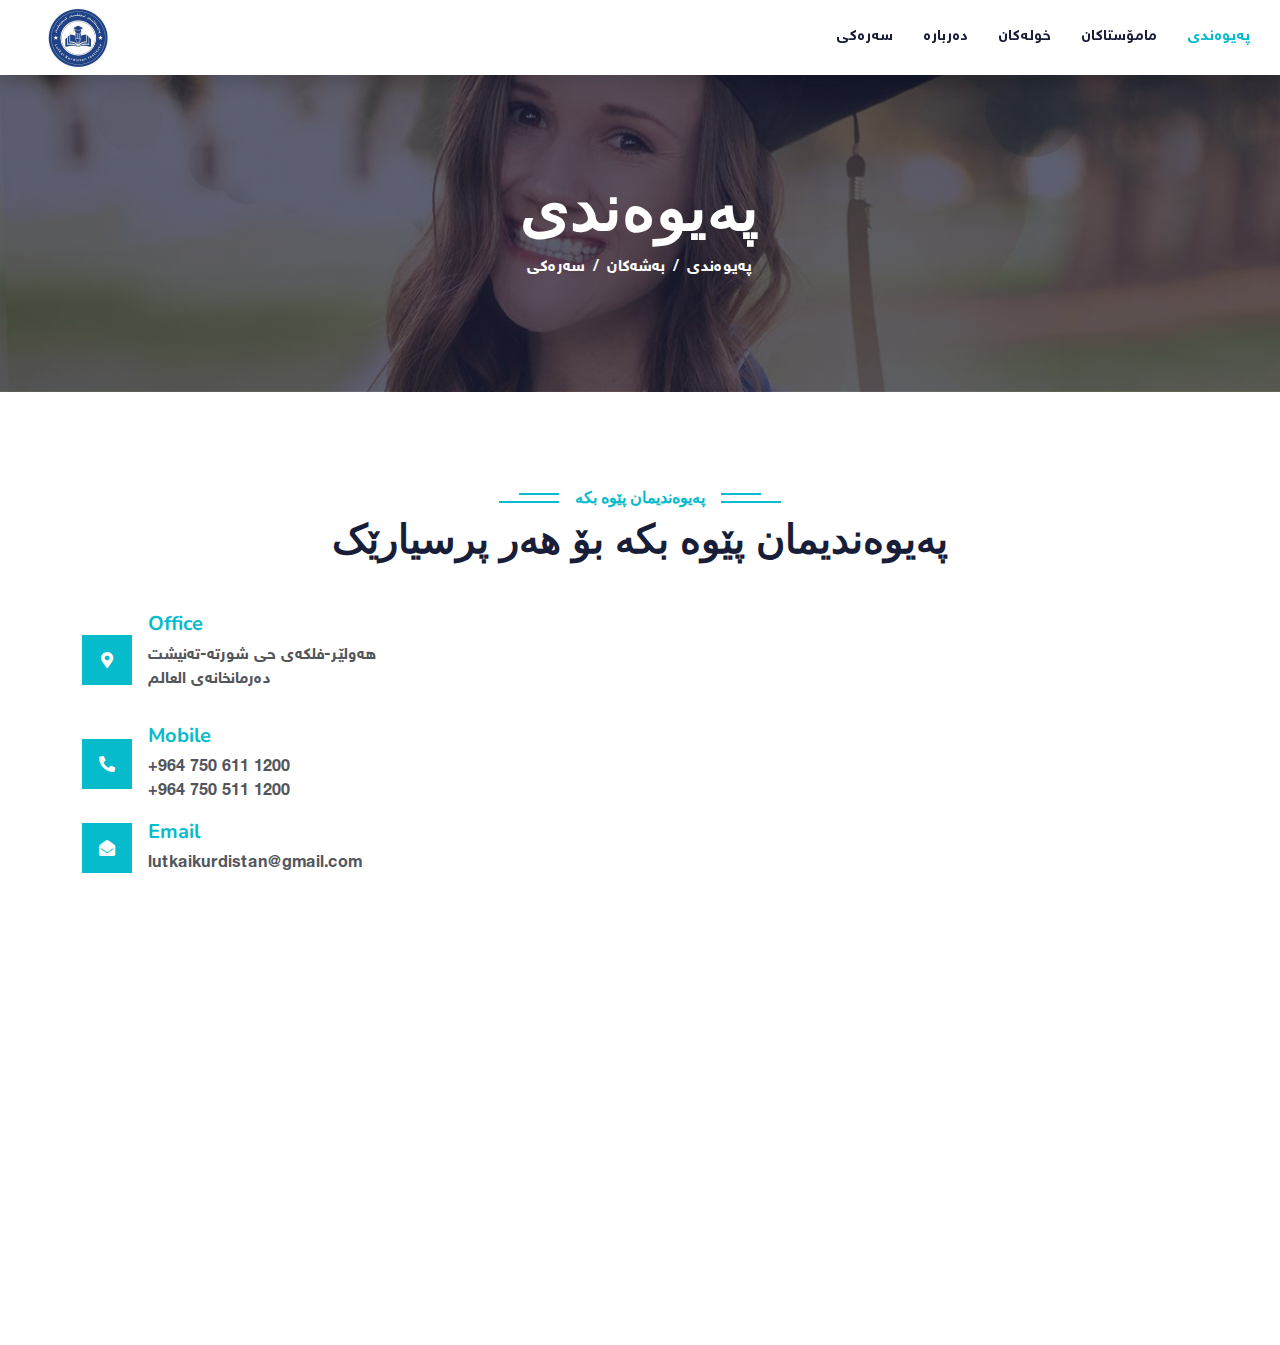
<file: contact.html>
<!DOCTYPE html>
<html lang="ar">


<head>
    <meta charset="utf-8">
    <title>پەیمانگەی لوتکەی کوردستان</title>
    <meta content="width=device-width, initial-scale=1.0" name="viewport">
    <meta content="lutkaikurdistan,Lutkai Kurdistan, kurdistan, poli 12,خولی پۆلی١٢,لوتکەی کوردستان, پەیمانگای لوتکەی کوردستان" name="keywords">
    <meta content="باشترین پەیمانگا بۆ بەهێزکردنی قوتابی" name="description">
    <meta name="author" content="پەیمانگای لوتکەی کوردستان">
    <!-- Favicon -->
    <link href="img/favicon.ico" rel="icon">

    <!-- Google Web Fonts -->
    <link rel="preconnect" href="https://fonts.googleapis.com">
    <link rel="preconnect" href="https://fonts.gstatic.com" crossorigin>
    <link href="https://fonts.googleapis.com/css2?family=Heebo:wght@400;500;600&family=Nunito:wght@600;700;800&display=swap" rel="stylesheet">

    <!-- Icon Font Stylesheet -->
    <link href="https://cdnjs.cloudflare.com/ajax/libs/font-awesome/5.10.0/css/all.min.css" rel="stylesheet">
    <link href="https://cdn.jsdelivr.net/npm/bootstrap-icons@1.4.1/font/bootstrap-icons.css" rel="stylesheet">

    <!-- Libraries Stylesheet -->
    <link href="lib/animate/animate.min.css" rel="stylesheet">
    <link href="lib/owlcarousel/assets/owl.carousel.min.css" rel="stylesheet">

    <!-- Customized Bootstrap Stylesheet -->
    <link href="css/bootstrap.min.css" rel="stylesheet">

    <!-- Template Stylesheet -->
    <link href="css/style.css" rel="stylesheet">
</head>

<body>
    <!-- Spinner Start -->
    <div id="spinner" class="show bg-white position-fixed translate-middle w-100 vh-100 top-50 start-50 d-flex align-items-center justify-content-center">
        <div class="spinner-border text-primary" style="width: 3rem; height: 3rem;" role="status">
            <span class="sr-only">چاوەروان بە</span>
        </div>
    </div>
    <!-- Spinner End -->


    <!-- Navbar Start -->
    <nav class="navbar navbar-expand-lg bg-white navbar-light shadow sticky-top p-0">
        <a href="index.html" class="navbar-brand d-flex align-items-center px-4 px-lg-5">
            <h2 class="m-0 text-primary"><img srcset="" src="IMG_4960.jpeg" alt="" width="60px" height="60px"></h2>
        </a>
        <button type="button" class="navbar-toggler me-4" data-bs-toggle="collapse" data-bs-target="#navbarCollapse">
            <span class="navbar-toggler-icon"></span>
        </button>
        <div class="collapse navbar-collapse" id="navbarCollapse">
            <div class="navbar-nav ms-auto p-4 p-lg-0">
                <a href="index.html" class="nav-item nav-link ">سەرەکی</a>
                <a href="about.html" class="nav-item nav-link">دەربارە</a>
                <a href="courses.html" class="nav-item nav-link">خولەکان</a>

                <a href="team.html" class="nav-item nav-link">مامۆستاکان</a>

                <a href="contact.html" class="nav-item nav-link active">پەیوەندی</a>
            </div>

        </div>
    </nav>
    <!-- Navbar End -->


    <!-- Header Start -->
    <div class="container-fluid bg-primary py-5 mb-5 page-header">
        <div class="container py-5">
            <div class="row justify-content-center">
                <div class="col-lg-10 text-center">
                    <h1 class="display-3 text-white animated slideInDown">پەیوەندی</h1>
                    <nav aria-label="breadcrumb">
                        <ol class="breadcrumb justify-content-center">
                            <li class="breadcrumb-item"><a class="text-white" href="#">سەرەکی</a></li>
                            <li class="breadcrumb-item"><a class="text-white" href="#">بەشەکان</a></li>
                            <li class="breadcrumb-item text-white active" aria-current="page">پەیوەندی</li>
                        </ol>
                    </nav>
                </div>
            </div>
        </div>
    </div>
    <!-- Header End -->


    <!-- Contact Start -->
    <div class="container-xxl py-5">
        <div class="container">
            <div class="text-center wow fadeInUp" data-wow-delay="0.1s">
                <h6 class="section-title bg-white text-center text-primary px-3"> پەیوەندیمان پێوە بکە</h6>
                <h1 class="mb-5">پەیوەندیمان پێوە بکە بۆ هەر پرسیارێک</h1>
            </div>
            <div class="row g-4">
                <div class="col-lg-4 col-md-6 wow fadeInUp" data-wow-delay="0.1s">

                    <div class="d-flex align-items-center mb-3">
                        <div class="d-flex align-items-center justify-content-center flex-shrink-0 bg-primary" style="width: 50px; height: 50px;">
                            <i class="fa fa-map-marker-alt text-white"></i>
                        </div>
                        <div class="ms-3">
                            <h5 class="text-primary">Office</h5>
                            <p class="mb-0">
                                <p class="mb-2">
                                    هەولێر-فلکەی حی شورتە-تەنیشت دەرمانخانەی العالم</p>
                            </p>
                        </div>
                    </div>
                    <div class=" d-flex align-items-center mb-3 ">
                        <div class="d-flex align-items-center justify-content-center flex-shrink-0 bg-primary " style="width: 50px; height: 50px; ">
                            <i class="fa fa-phone-alt text-white "></i>
                        </div>
                        <div class="ms-3 ">
                            <h5 class="text-primary ">Mobile</h5>
                            <p class="mb-0 ">+964 750 611 1200<br>+964 750 511 1200</p>
                        </div>
                    </div>
                    <div class="d-flex align-items-center ">
                        <div class="d-flex align-items-center justify-content-center flex-shrink-0 bg-primary " style="width: 50px; height: 50px; ">
                            <i class="fa fa-envelope-open text-white "></i>
                        </div>
                        <div class="ms-3 ">
                            <h5 class="text-primary ">Email</h5>
                            <p class="mb-0 ">lutkaikurdistan@gmail.com</p>
                        </div>
                    </div>
                </div>
                <div class="col-lg-4 col-md-6 wow fadeInUp " data-wow-delay="0.3s ">
                    <iframe class="position-relative rounded w-100 h-100 " src="https://www.google.com/maps/embed?pb=!1m18!1m12!1m3!1d3001156.4288297426!2d-78.01371936852176!3d42.72876761954724!2m3!1f0!2f0!3f0!3m2!1i1024!2i768!4f13.1!3m3!1m2!1s0x4ccc4bf0f123a5a9%3A0xddcfc6c1de189567!2sNew%20York%2C%20USA!5e0!3m2!1sen!2sbd!4v1603794290143!5m2!1sen!2sbd "
                        frameborder="0 " style="min-height: 300px; border:0; " allowfullscreen=" " aria-hidden="false " tabindex="0 "></iframe>
                </div>

            </div>
        </div>
    </div>
    <!-- Contact End -->


    <!-- پێناو دەستپێک -->
 
    <!-- پێناو دەستپێک -->
    <div class="container-fluid bg-dark text-light footer pt-5 mt-5 wow fadeIn" data-wow-delay="0.1s">

        <div class="col-lg-3 col-md-6">
            <h4 class="text-white mb-3">پەیوەندی</h4>
            <p class="mb-2"><i class="fa fa-map-marker-alt me-3"></i>هەولێر-فلکەی حی شورتە-تەنیشت دەرمانخانەی العالم</p>
            <p class="mb-2"><i class="fa fa-phone-alt me-3"></i>+964 750 611 1200<br>&nbsp;&nbsp;&nbsp;&nbsp;&nbsp;&nbsp;+964 750 511 1200</p>
            <p class="mb-2"><i class="fa fa-envelope me-3"></i>lutkaikurdistan@gmail.com</p>
            <div class="d-flex pt-2">
                <a class="btn btn-outline-light btn-social" href=""><i class="fab fa-twitter"></i></a>
                <a class="btn btn-outline-light btn-social" href=""><i class="fab fa-facebook-f"></i></a>
                <a class="btn btn-outline-light btn-social" href=""><i class="fab fa-youtube"></i></a>
                <a class="btn btn-outline-light btn-social" href=""><i class="fab fa-linkedin-in"></i></a>
            </div>
        </div>
        <!-- Copyright Start -->
        <!-- Copyright Start -->
        <div class="container ">
            <div class="row justify-content-center ">
                <div class="col-md-6 text-center mb-3 mb-md-0 ">
                    &copy;
                    <a class="border-bottom " href="# ">لوتکەی کوردستان</a>، ھەموو مافەکان پارێزراون.
                    <!--/*** ئەم ڕووکاری هەرێمی ئازادە، ئاگر کەسی دواتر سەرنج بکات سەر چالاکی ڕووکاری لەوانەی سەرچاوەکەی دواتر سەرنج بکات، لە کەم خراپ دوایینی نووسەری ڕووکار لەناوبانگی/ئامێری چاودێری ڕووکارەکە، دەتوانێت لایسانسی لابکەوتی لە "https://htmlcodex.com/credit-removal " بەرزبکات. سپاس بۆ پاڵپشتیت. ***/-->
                    چاپکراو لەلایەن
                    <a class="border-bottom " href="http://mohammed-mahmmod.atspace.cc ">محمد محمود صدیق</a> چوارچوک.
                </div>
                <div class="col-md-6 text-center text-md-end ">

                </div>
            </div>
        </div>
        <!-- Copyright End -->



        <!-- Back to Top -->
        <a href="# " class="btn btn-lg btn-primary btn-lg-square back-to-top "><i class="bi bi-arrow-up "></i></a>


        <!-- JavaScript Libraries -->
        <script src="https://code.jquery.com/jquery-3.4.1.min.js "></script>
        <script src="https://cdn.jsdelivr.net/npm/bootstrap@5.0.0/dist/js/bootstrap.bundle.min.js "></script>
        <script src="lib/wow/wow.min.js "></script>
        <script src="lib/easing/easing.min.js "></script>
        <script src="lib/waypoints/waypoints.min.js "></script>
        <script src="lib/owlcarousel/owl.carousel.min.js "></script>

        <!-- Template Javascript -->
        <script src="js/main.js "></script>
</body>

</html>
</file>
<file: css/style.css>
/********** Template CSS **********/

@font-face {
    font-family: nrt;
    src: url(NRT-Bd.ttf);
}

:root {
    --primary: #06BBCC;
    --light: #F0FBFC;
    --dark: #181d38;
}

body {
    font-family: nrt;
}

.fw-medium {
    font-weight: 600 !important;
}

.fw-semi-bold {
    font-weight: 700 !important;
}

.back-to-top {
    position: fixed;
    display: none;
    right: 45px;
    bottom: 45px;
    z-index: 99;
}


/*** Spinner ***/

#spinner {
    opacity: 0;
    visibility: hidden;
    transition: opacity .5s ease-out, visibility 0s linear .5s;
    z-index: 99999;
}

#spinner.show {
    transition: opacity .5s ease-out, visibility 0s linear 0s;
    visibility: visible;
    opacity: 1;
}

.video-popup {
    display: none;
    position: fixed;
    top: 0;
    left: 0;
    width: 100%;
    height: 100%;
    background-color: rgba(0, 0, 0, 0.5);
    z-index: 9999;
    overflow: hidden;
    align-items: center;
    justify-content: center;
}

.video-container {
 
    position: relative;
    width: 90%;
    max-width: 860px;
    background-color: #000;
    padding-top: 56.25%;

    display: flex;
    overflow: hidden;
    align-content: center;
    justify-content: center;
   
    justify-items: center;
 
}

video {
    position: absolute;
    top: 0;
    left: 0;
    width: 100%;
    height: 100%;
}

.close-btn {
    position: absolute;
    top: 10px;
    right: 10px;
    background: transparent;
    background-color: #06BBCC;

    border: none;
    color: white;
    cursor: pointer;
    font-size: 19px;
    padding: 5px 10px;
    border-radius: 5px;
}


/*** Button ***/

.btn {
    font-family: 'Nunito', sans-serif;
    font-weight: 600;
    transition: .5s;
}

.btn.btn-primary,
.btn.btn-secondary {
    color: #FFFFFF;
}

.btn-square {
    width: 38px;
    height: 38px;
}

.btn-sm-square {
    width: 32px;
    height: 32px;
}

.btn-lg-square {
    width: 48px;
    height: 48px;
}

.btn-square,
.btn-sm-square,
.btn-lg-square {
    padding: 0;
    display: flex;
    align-items: center;
    justify-content: center;
    font-weight: normal;
    border-radius: 0px;
}


/*** Navbar ***/

.navbar .dropdown-toggle::after {
    border: none;
    content: "\f107";
    font-family: "Font Awesome 5 Free";
    font-weight: 900;
    vertical-align: middle;
    margin-left: 8px;
}

.navbar-light .navbar-nav .nav-link {
    margin-right: 30px;
    padding: 25px 0;
    color: #FFFFFF;
    font-size: 15px;
    text-transform: uppercase;
    outline: none;
}

.navbar-light .navbar-nav .nav-link:hover,
.navbar-light .navbar-nav .nav-link.active {
    color: var(--primary);
}

@media (max-width: 991.98px) {
    .navbar-light .navbar-nav .nav-link {
        margin-right: 0;
        padding: 10px 0;
    }
    .navbar-light .navbar-nav {
        border-top: 1px solid #EEEEEE;
    }
}

.navbar-light .navbar-brand,
.navbar-light a.btn {
    height: 75px;
}

.navbar-light .navbar-nav .nav-link {
    color: var(--dark);
    font-weight: 500;
}

.navbar-light.sticky-top {
    top: -100px;
    transition: .5s;
}

@media (min-width: 992px) {
    .navbar .nav-item .dropdown-menu {
        display: block;
        margin-top: 0;
        opacity: 0;
        visibility: hidden;
        transition: .5s;
    }
    .navbar .dropdown-menu.fade-down {
        top: 100%;
        transform: rotateX(-75deg);
        transform-origin: 0% 0%;
    }
    .navbar .nav-item:hover .dropdown-menu {
        top: 100%;
        transform: rotateX(0deg);
        visibility: visible;
        transition: .5s;
        opacity: 1;
    }
}


/*** Header carousel ***/

@media (max-width: 768px) {
    .header-carousel .owl-carousel-item {
        position: relative;
        min-height: 500px;
    }
    .header-carousel .owl-carousel-item img {
        position: absolute;
        width: 100%;
        height: 100%;
        object-fit: cover;
    }
}

.header-carousel .owl-nav {
    position: absolute;
    top: 50%;
    right: 8%;
    transform: translateY(-50%);
    display: flex;
    flex-direction: column;
}

.header-carousel .owl-nav .owl-prev,
.header-carousel .owl-nav .owl-next {
    margin: 7px 0;
    width: 45px;
    height: 45px;
    display: flex;
    align-items: center;
    justify-content: center;
    color: #FFFFFF;
    background: transparent;
    border: 1px solid #FFFFFF;
    font-size: 22px;
    transition: .5s;
}

.header-carousel .owl-nav .owl-prev:hover,
.header-carousel .owl-nav .owl-next:hover {
    background: var(--primary);
    border-color: var(--primary);
}

.page-header {
    background: linear-gradient(rgba(24, 29, 56, .7), rgba(24, 29, 56, .7)), url(../img/carousel-1.jpg);
    background-position: center center;
    background-repeat: no-repeat;
    background-size: cover;
}

.page-header-inner {
    background: rgba(15, 23, 43, .7);
}

.breadcrumb-item+.breadcrumb-item::before {
    color: var(--light);
}


/*** Section Title ***/

.section-title {
    position: relative;
    display: inline-block;
    text-transform: uppercase;
}

.section-title::before {
    position: absolute;
    content: "";
    width: calc(100% + 80px);
    height: 2px;
    top: 4px;
    left: -40px;
    background: var(--primary);
    z-index: -1;
}

.section-title::after {
    position: absolute;
    content: "";
    width: calc(100% + 120px);
    height: 2px;
    bottom: 5px;
    left: -60px;
    background: var(--primary);
    z-index: -1;
}

.section-title.text-start::before {
    width: calc(100% + 40px);
    left: 0;
}

.section-title.text-start::after {
    width: calc(100% + 60px);
    left: 0;
}


/*** Service ***/

.service-item {
    background: var(--light);
    transition: .5s;
}

.service-item:hover {
    margin-top: -10px;
    background: var(--primary);
}

.service-item * {
    transition: .5s;
}

.service-item:hover * {
    color: var(--light) !important;
}


/*** Categories & Courses ***/

.category img,
.course-item img {
    transition: .5s;
}

.category a:hover img,
.course-item:hover img {
    transform: scale(1.1);
}


/*** Team ***/

.team-item img {
    transition: .5s;
}

.team-item:hover img {
    transform: scale(1.1);
}


/*** Testimonial ***/

.testimonial-carousel::before {
    position: absolute;
    content: "";
    top: 0;
    left: 0;
    height: 100%;
    width: 0;
    background: linear-gradient(to right, rgba(255, 255, 255, 1) 0%, rgba(255, 255, 255, 0) 100%);
    z-index: 1;
}

.testimonial-carousel::after {
    position: absolute;
    content: "";
    top: 0;
    right: 0;
    height: 100%;
    width: 0;
    background: linear-gradient(to left, rgba(255, 255, 255, 1) 0%, rgba(255, 255, 255, 0) 100%);
    z-index: 1;
}

@media (min-width: 768px) {
    .testimonial-carousel::before,
    .testimonial-carousel::after {
        width: 200px;
    }
}

@media (min-width: 992px) {
    .testimonial-carousel::before,
    .testimonial-carousel::after {
        width: 300px;
    }
}

.testimonial-carousel .owl-item .testimonial-text,
.testimonial-carousel .owl-item.center .testimonial-text * {
    transition: .5s;
}

.testimonial-carousel .owl-item.center .testimonial-text {
    background: var(--primary) !important;
}

.testimonial-carousel .owl-item.center .testimonial-text * {
    color: #FFFFFF !important;
}

.testimonial-carousel .owl-dots {
    margin-top: 24px;
    display: flex;
    align-items: flex-end;
    justify-content: center;
}

.testimonial-carousel .owl-dot {
    position: relative;
    display: inline-block;
    margin: 0 5px;
    width: 15px;
    height: 15px;
    border: 1px solid #CCCCCC;
    transition: .5s;
}

.testimonial-carousel .owl-dot.active {
    background: var(--primary);
    border-color: var(--primary);
}


/*** Footer ***/

.footer .btn.btn-social {
    margin-right: 5px;
    width: 35px;
    height: 35px;
    display: flex;
    align-items: center;
    justify-content: center;
    color: var(--light);
    font-weight: normal;
    border: 1px solid #FFFFFF;
    border-radius: 35px;
    transition: .3s;
}

.footer .btn.btn-social:hover {
    color: var(--primary);
}

.footer .btn.btn-link {
    display: block;
    margin-bottom: 5px;
    padding: 0;
    text-align: left;
    color: #FFFFFF;
    font-size: 15px;
    font-weight: normal;
    text-transform: capitalize;
    transition: .3s;
}

.footer .btn.btn-link::before {
    position: relative;
    content: "\f105";
    font-family: "Font Awesome 5 Free";
    font-weight: 900;
    margin-right: 10px;
}

.footer .btn.btn-link:hover {
    letter-spacing: 1px;
    box-shadow: none;
}

.footer .copyright {
    padding: 25px 0;
    font-size: 15px;
    border-top: 1px solid rgba(256, 256, 256, .1);
}

.footer .copyright a {
    color: var(--light);
}

.footer .footer-menu a {
    margin-right: 15px;
    padding-right: 15px;
    border-right: 1px solid rgba(255, 255, 255, .1);
}

.footer .footer-menu a:last-child {
    margin-right: 0;
    padding-right: 0;
    border-right: none;
}
</file>
